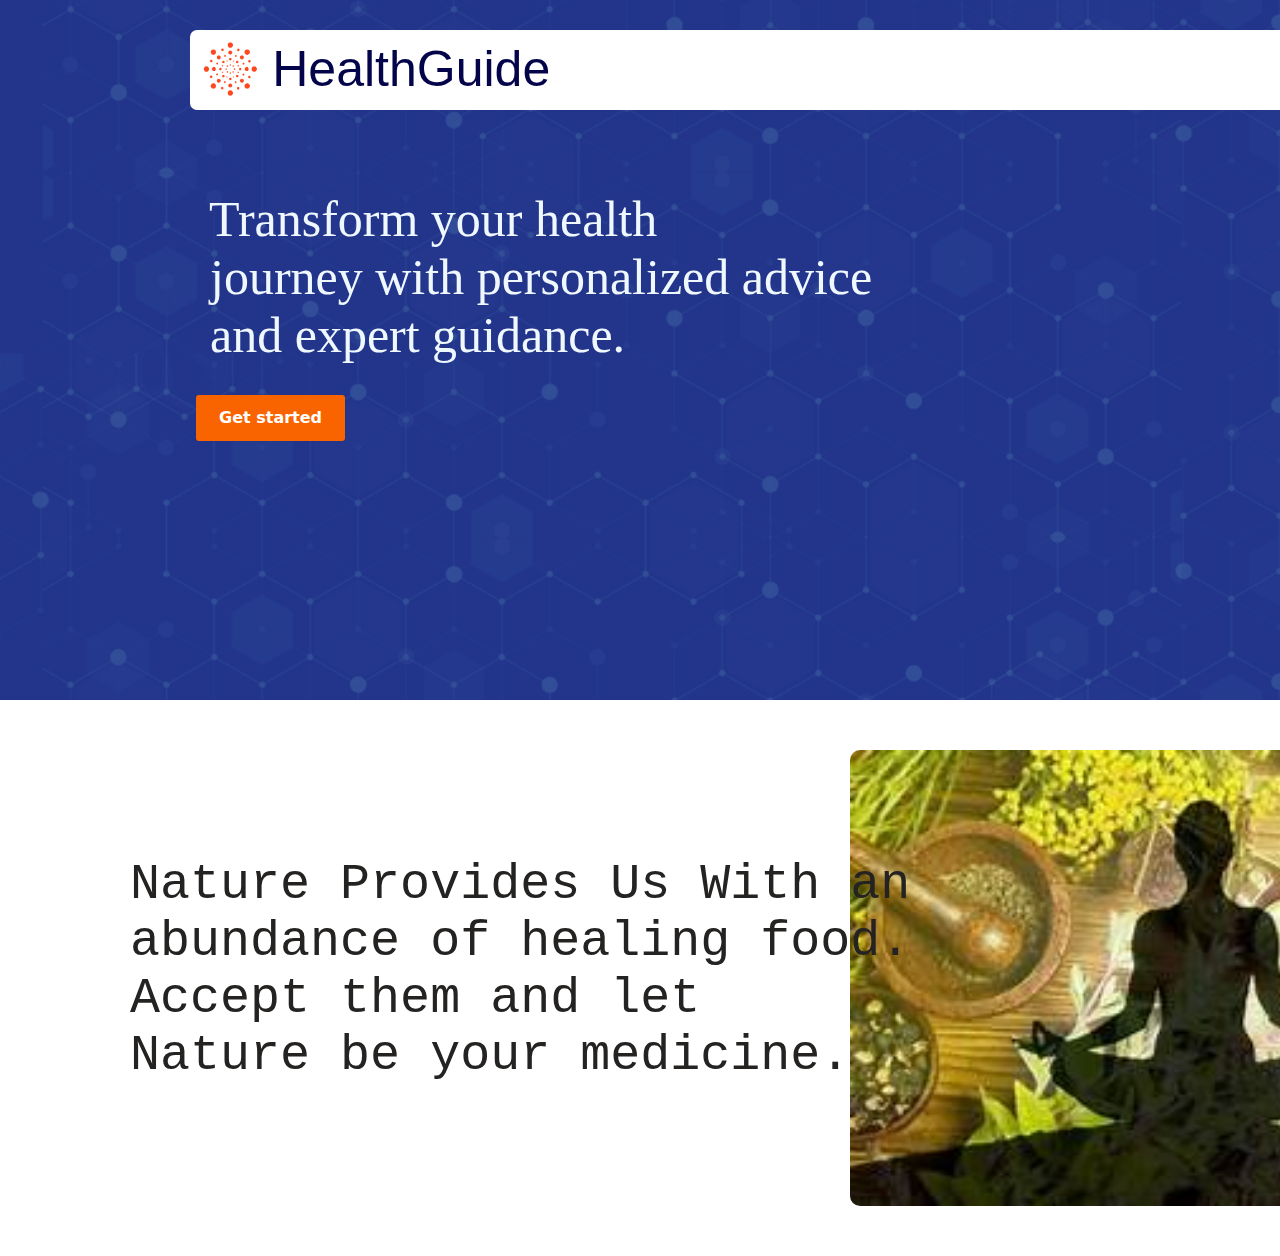
<file: Prakruti-Assesment/index.html>
<!DOCTYPE html>
<html lang="en">
<head>
    <meta charset="UTF-8">
    <meta name="viewport" content="width=device-width, initial-scale=1.0">
    <title>Document</title>
    <link rel="stylesheet" href="style.css">
</head>
<body>
    <div id="home">
        <div id="menu">
            <div id="logo">
                <img id="logo1" src="final logo.png" alt="">
                <p id="logoname">HealthGuide</p>
            </div>

            <div id="slogan">
                <pre id="slogan1">                Transform your health 
                journey with personalized advice 
                and expert guidance.</pre>

                <a href="home.html" class="button-5" role="button">Get started</a>
            </div>
        </div>
        
    </div>

    <div id="second">
        <div id="photo">
            
        </div>

        <div id="slogan2">
            <pre  id="slogan3">
                Nature Provides Us With an 
                abundance of healing food.
                Accept them and let 
                Nature be your medicine.
            </pre>
        </div>

    </div>


    
    
</body>

</html>
</file>
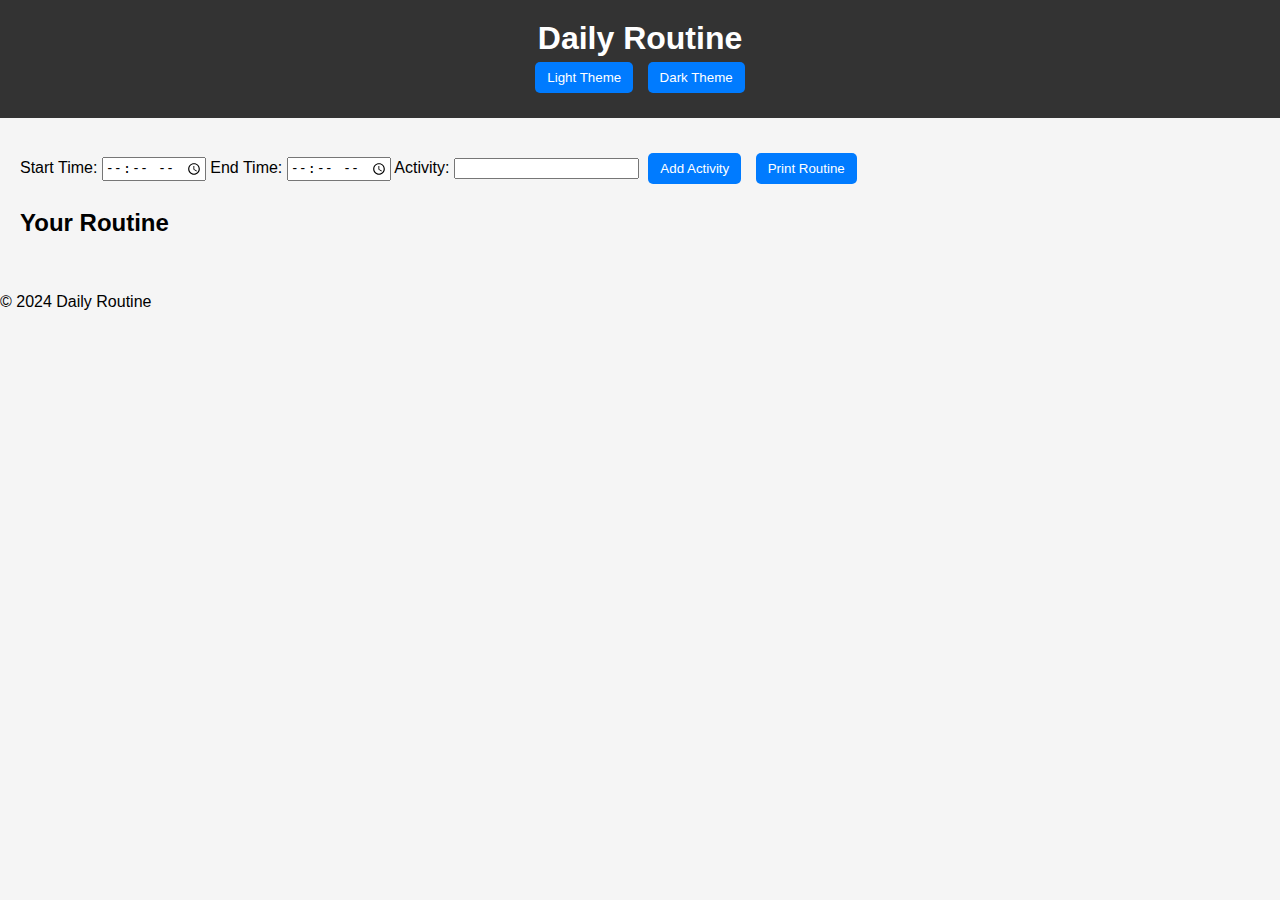
<file: Prakruti-Assesment/createroutine.html>
<!DOCTYPE html>
<html lang="en">
<head>
    <meta charset="UTF-8">
    <meta name="viewport" content="width=device-width, initial-scale=1.0">
    <title>Daily Routine</title>
    <link rel="stylesheet" href="createroutine.css">
</head>
<body>
    <header>
        <h1>Daily Routine</h1>
        <div id="themeOptions">
            <button id="lightTheme">Light Theme</button>
            <button id="darkTheme">Dark Theme</button>
        </div>
    </header>
    <main>
        <div id="notification"></div>
        <div id="activityForm">
            <label for="startTime">Start Time:</label>
            <input type="time" id="startTime" required>
            <label for="endTime">End Time:</label>
            <input type="time" id="endTime" required>
            <label for="activity">Activity:</label>
            <input type="text" id="activity" required>
            <button id="addActivity">Add Activity</button>
            <button id="printRoutine">Print Routine</button>
        </div>
        <div id="routine">
            <h2>Your Routine</h2>
            <ul id="activitiesList"></ul>
        </div>
    </main>
    <footer>
        <p>&copy; 2024 Daily Routine</p>
    </footer>
    <script src="createroutin.js"></script>
</body>
</html>
</file>
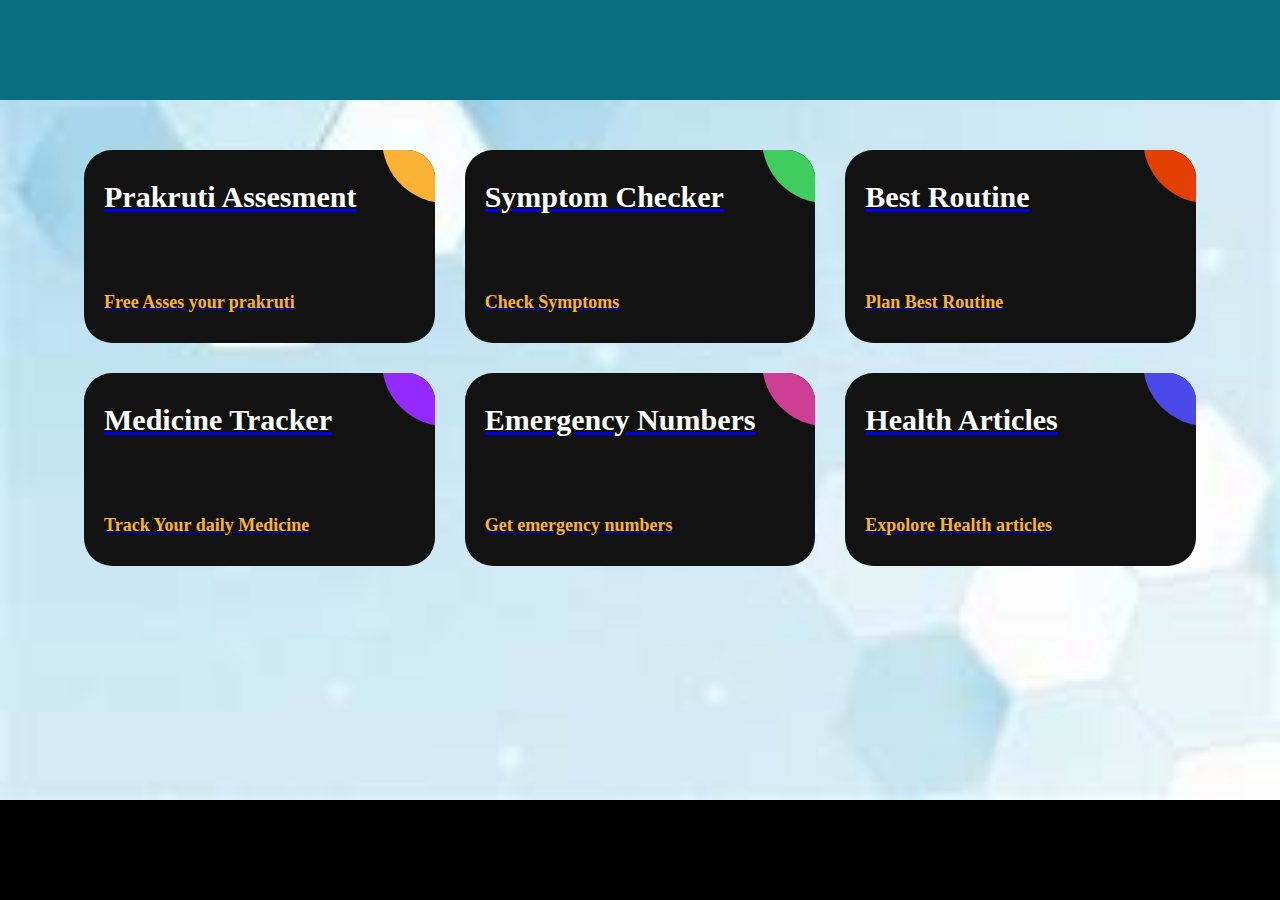
<file: Prakruti-Assesment/home.html>
<!DOCTYPE html>
<html lang="en">
<head>
    <meta charset="UTF-8">
    <meta name="viewport" content="width=device-width, initial-scale=1.0">
    <title>Document</title>
    <link rel="stylesheet" href="homecs.css">
</head>
<body>
    <div id="background">
        <div id="navbar">

        </div>

        <div class="ag-format-container">
            <div class="ag-courses_box">
              <div class="ag-courses_item">
                <a href="prakrutiassesment.html" class="ag-courses-item_link">
                  <div class="ag-courses-item_bg"></div>
          
                  <div class="ag-courses-item_title">
                    Prakruti Assesment
                  </div>
          
                  <div class="ag-courses-item_date-box">
                    
                    <span class="ag-courses-item_date">
                      Free Asses your prakruti
                    </span>
                  </div>
                </a>
              </div>
          
              <div class="ag-courses_item">
                <a href="symptom.html" class="ag-courses-item_link">
                  <div class="ag-courses-item_bg"></div>
          
                  <div class="ag-courses-item_title">
                   Symptom Checker
                  </div>
          
                  <div class="ag-courses-item_date-box">
                   
                    <span class="ag-courses-item_date">
                      Check Symptoms
                    </span>
                  </div>
                </a>
              </div>
          
              <div class="ag-courses_item">
                <a href="routineinfo.html" class="ag-courses-item_link">
                  <div class="ag-courses-item_bg"></div>
          
                  <div class="ag-courses-item_title">
                    Best Routine
                  </div>
          
                  <div class="ag-courses-item_date-box">
                    
                    <span class="ag-courses-item_date">
                      Plan Best Routine 
                    </span>
                  </div>
                </a>
              </div>
          
              <div class="ag-courses_item">
                <a href="#" class="ag-courses-item_link">
                  <div class="ag-courses-item_bg"></div>
          
                  <div class="ag-courses-item_title">
                   Medicine Tracker 
                  </div>
          
                  <div class="ag-courses-item_date-box">
                    
                    <span class="ag-courses-item_date">
                     Track Your daily Medicine
                    </span>
                  </div>
                </a>
              </div>
          
              <div class="ag-courses_item">
                <a href="#" class="ag-courses-item_link">
                  <div class="ag-courses-item_bg"></div>
          
                  <div class="ag-courses-item_title">
                    Emergency Numbers
                  </div>
          
                  <div class="ag-courses-item_date-box">
                    
                    <span class="ag-courses-item_date">
                      Get emergency numbers 
                    </span>
                  </div>
                </a>
              </div>


              <div class="ag-courses_item">
                <a href="#" class="ag-courses-item_link">
                  <div class="ag-courses-item_bg"></div>
          
                  <div class="ag-courses-item_title">
                   Health Articles
                  </div>
          
                  <div class="ag-courses-item_date-box">
                    
                    <span class="ag-courses-item_date">
                     Expolore Health articles
                    </span>
                  </div>
                </a>
              </div>
          
          
              






    </div>
    
</body>
</html>
</file>
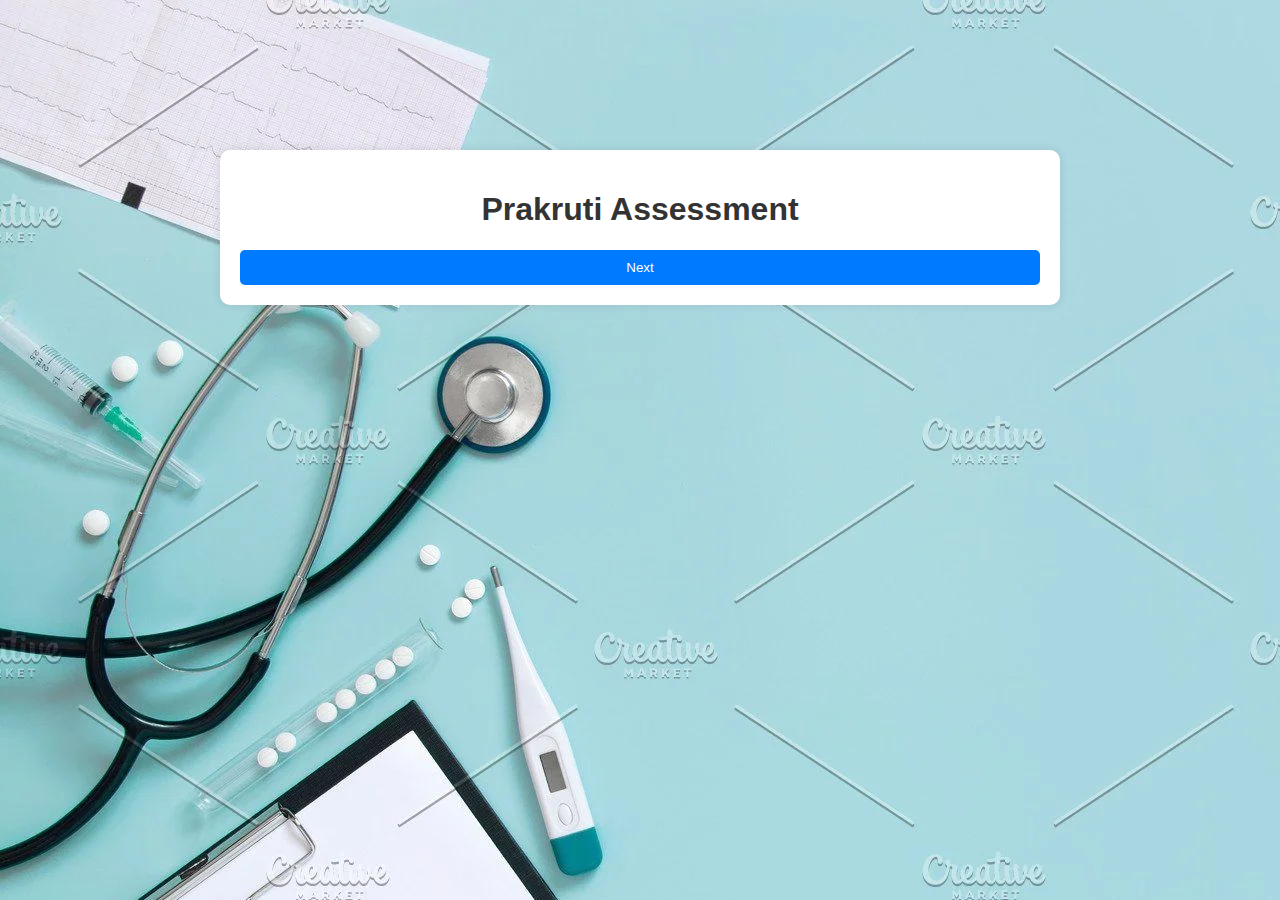
<file: Prakruti-Assesment/prakrutiassesment.html>
<!DOCTYPE html>
<html lang="en">
<head>
    <meta charset="UTF-8">
    <meta name="viewport" content="width=device-width, initial-scale=1.0">
    <title>Prakruti Assessment</title>
    <link rel="stylesheet" href="prakruti.css">
</head>
<body>
    <div class="container">
        <h1>Prakruti Assessment</h1>
        <div class="question-box">
            <form id="quizForm">
                <div id="questionContainer"></div>
                <div id="navigation">
                    
                    <button type="button" id="nextBtn" onclick="nextQuestion()">Next</button>
                </div>
            </form>
        </div>
        <div id="resultContainer" style="display: none;"></div>
    </div>
    
    <script src="prakrutiqestion.js"></script>
    <script src="prakutiscript.js"></script>
</body>
</html>
</file>
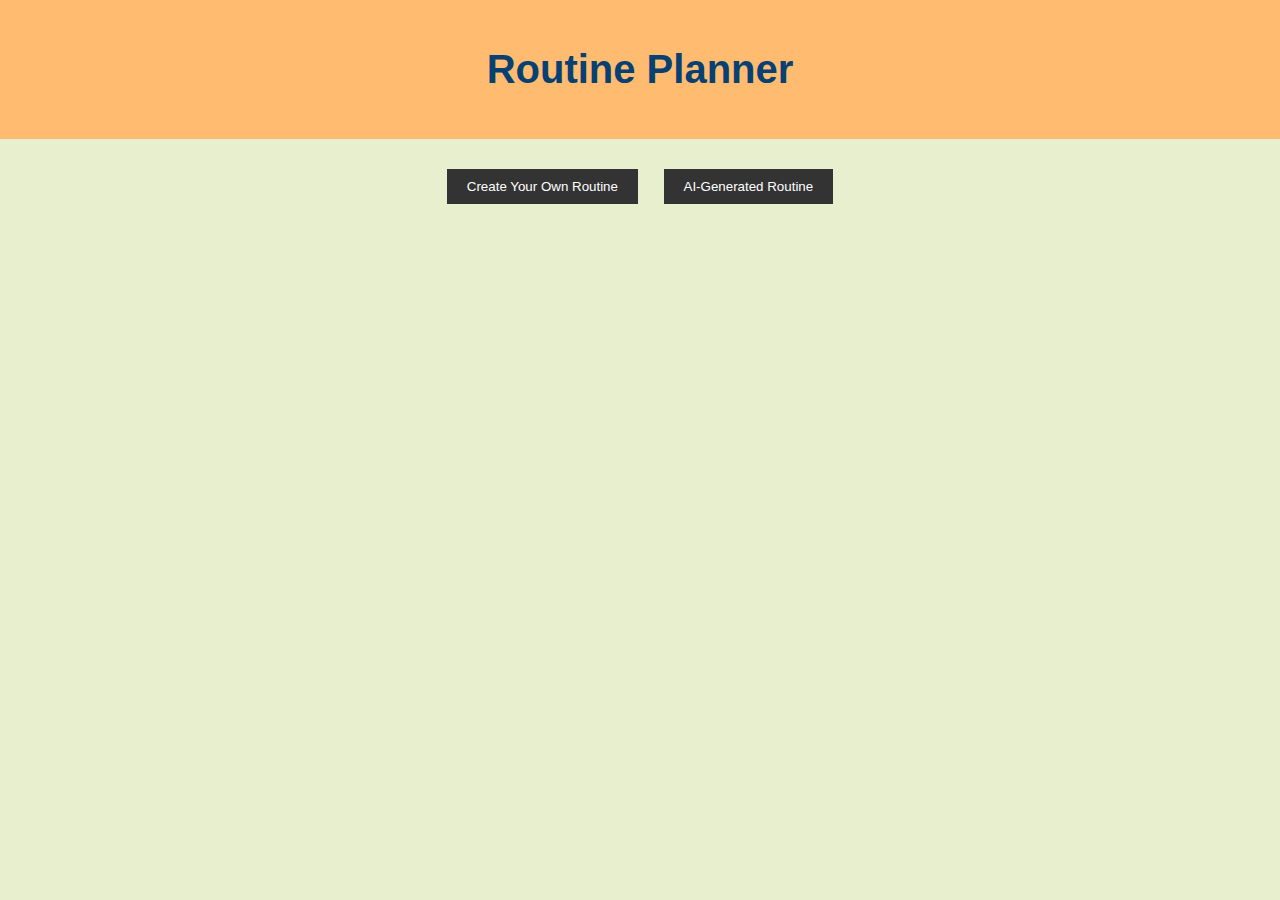
<file: Prakruti-Assesment/routinefinal.html>
<!DOCTYPE html>
<html lang="en">
<head>
    <meta charset="UTF-8">
    <meta name="viewport" content="width=device-width, initial-scale=1.0">
    <title>Routine Planner</title>
    <link rel="stylesheet" href="routinefinal.css">
</head>
<body>
    <header>
        <h1>Routine Planner</h1>
    </header>
    <div id="options">
        <button id="create-routine-btn">Create Your Own Routine</button>
        <button id="ai-routine-btn">AI-Generated Routine</button>
    </div>

    <div id="routine-builder" style="display: none;">
        <!-- Interface for creating your own routine -->
        <h2>Create Your Own Routine</h2>
        <div id="activity-list">
            <!-- Activity items will be dynamically added here -->
        </div>
        <button id="add-activity-btn">Add Activity</button>
        <button id="save-routine-btn">Save Routine</button>
        <h3>My Routine</h3>
        <ul id="my-routine"></ul>
    </div>

    <div id="ai-routine" style="display: none;">
        <!-- Interface for AI-generated routine -->
        <h2>AI-Generated Routine</h2>
        <h3>Select Purpose:</h3>
        <select id="purpose-select">
            <option value="weight_gain">Weight Gain</option>
            <option value="weight_loss">Weight Loss</option>
            <option value="strength_training">Strength Training</option>
            <option value="cardio">Cardio</option>
            <option value="flexibility">Flexibility</option>
            <option value="endurance">Endurance</option>
            <option value="muscle_building">Muscle Building</option>
            <option value="stress_relief">Stress Relief</option>
            <option value="balance">Balance</option>
            <option value="general_fitness">General Fitness</option>
        </select>
        <button id="generate-ai-routine-btn">Generate AI Routine</button>
        <h3>AI Routine</h3>
        <ul id="ai-routine-list"></ul>
    </div>

    <script src="rout.js"></script>
</body>
</html>
</file>
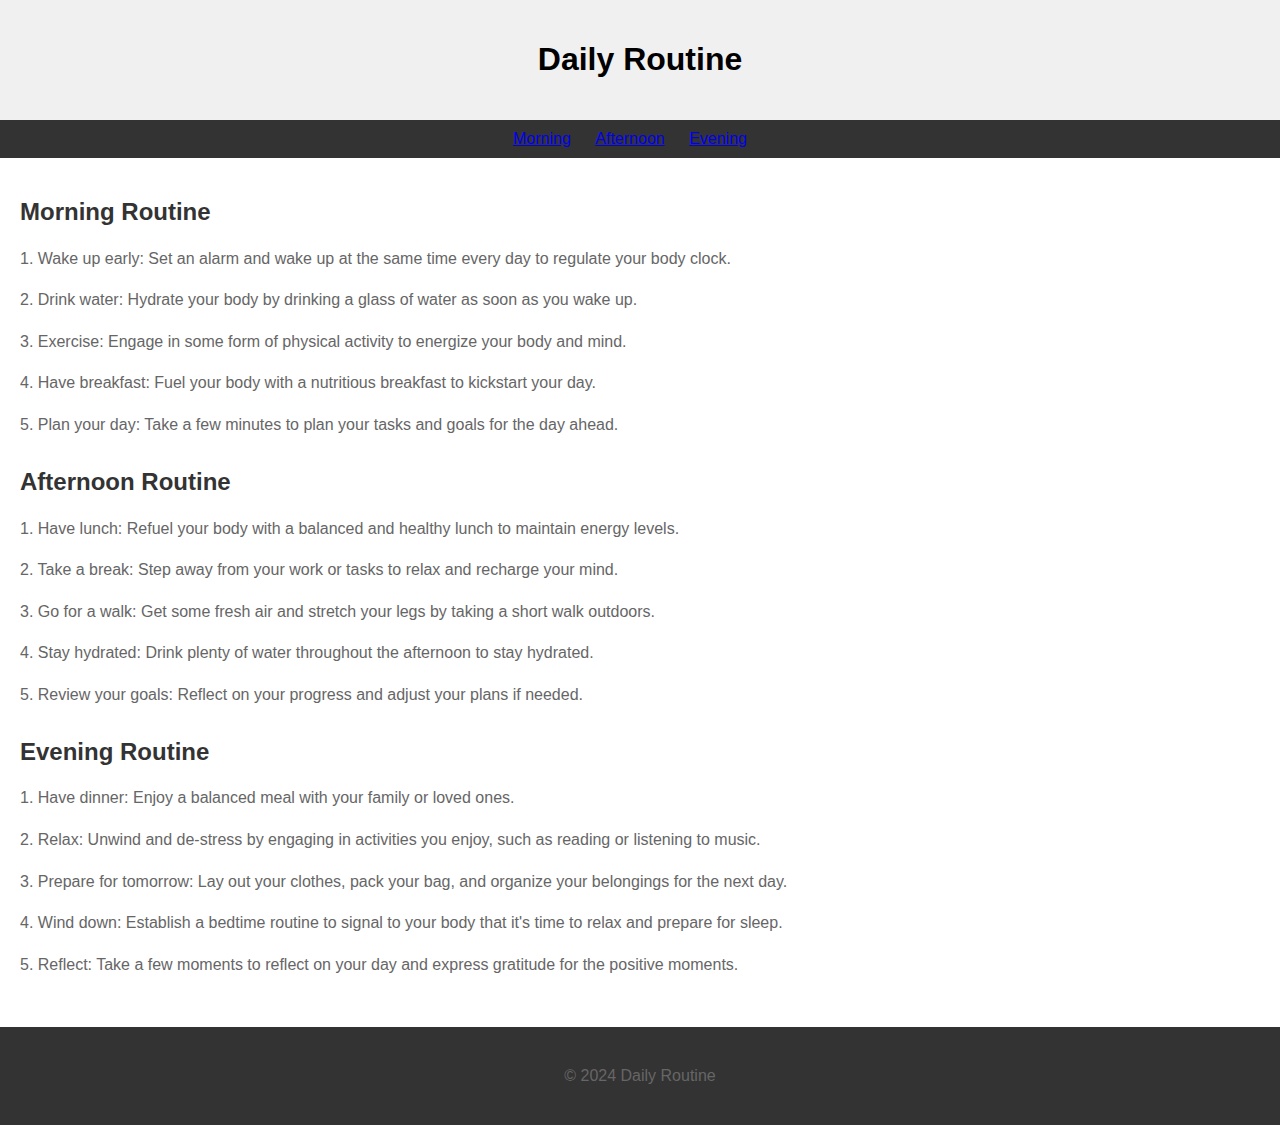
<file: Prakruti-Assesment/routineinfo.html>
<!DOCTYPE html>
<html lang="en">
<head>
    <meta charset="UTF-8">
    <meta name="viewport" content="width=device-width, initial-scale=1.0">
    <title>Daily Routine</title>
    <style>
        /* CSS styles go here */
        body {
            font-family: Arial, sans-serif;
            margin: 0;
            padding: 0;
        }
        header {
            background-color: #f0f0f0;
            padding: 20px;
            text-align: center;
        }
        nav {
            background-color: #333;
            color: #fff;
            padding: 10px 20px;
            text-align: center;
        }
        nav ul {
            list-style-type: none;
            margin: 0;
            padding: 0;
        }
        nav ul li {
            display: inline;
            margin-right: 20px;
        }
        main {
            padding: 20px;
        }
        .routine-section {
            margin-bottom: 30px;
        }
        footer {
            background-color: #333;
            color: #fff;
            padding: 20px;
            text-align: center;
        }
        h2 {
            color: #333;
        }
        p {
            color: #666;
            line-height: 1.6;
        }
    </style>
</head>
<body>
    <header>
        <h1>Daily Routine</h1>
    </header>
    <nav>
        <ul>
            <li><a href="#morning">Morning</a></li>
            <li><a href="#afternoon">Afternoon</a></li>
            <li><a href="#evening">Evening</a></li>
        </ul>
    </nav>
    <main>
        <section id="morning" class="routine-section">
            <h2>Morning Routine</h2>
            <p>1. Wake up early: Set an alarm and wake up at the same time every day to regulate your body clock.</p>
            <p>2. Drink water: Hydrate your body by drinking a glass of water as soon as you wake up.</p>
            <p>3. Exercise: Engage in some form of physical activity to energize your body and mind.</p>
            <p>4. Have breakfast: Fuel your body with a nutritious breakfast to kickstart your day.</p>
            <p>5. Plan your day: Take a few minutes to plan your tasks and goals for the day ahead.</p>
        </section>
        <section id="afternoon" class="routine-section">
            <h2>Afternoon Routine</h2>
            <p>1. Have lunch: Refuel your body with a balanced and healthy lunch to maintain energy levels.</p>
            <p>2. Take a break: Step away from your work or tasks to relax and recharge your mind.</p>
            <p>3. Go for a walk: Get some fresh air and stretch your legs by taking a short walk outdoors.</p>
            <p>4. Stay hydrated: Drink plenty of water throughout the afternoon to stay hydrated.</p>
            <p>5. Review your goals: Reflect on your progress and adjust your plans if needed.</p>
        </section>
        <section id="evening" class="routine-section">
            <h2>Evening Routine</h2>
            <p>1. Have dinner: Enjoy a balanced meal with your family or loved ones.</p>
            <p>2. Relax: Unwind and de-stress by engaging in activities you enjoy, such as reading or listening to music.</p>
            <p>3. Prepare for tomorrow: Lay out your clothes, pack your bag, and organize your belongings for the next day.</p>
            <p>4. Wind down: Establish a bedtime routine to signal to your body that it's time to relax and prepare for sleep.</p>
            <p>5. Reflect: Take a few moments to reflect on your day and express gratitude for the positive moments.</p>
        </section>
    </main>
    <footer>
        <p>&copy; 2024 Daily Routine</p>
    </footer>
</body>
</html>
</file>
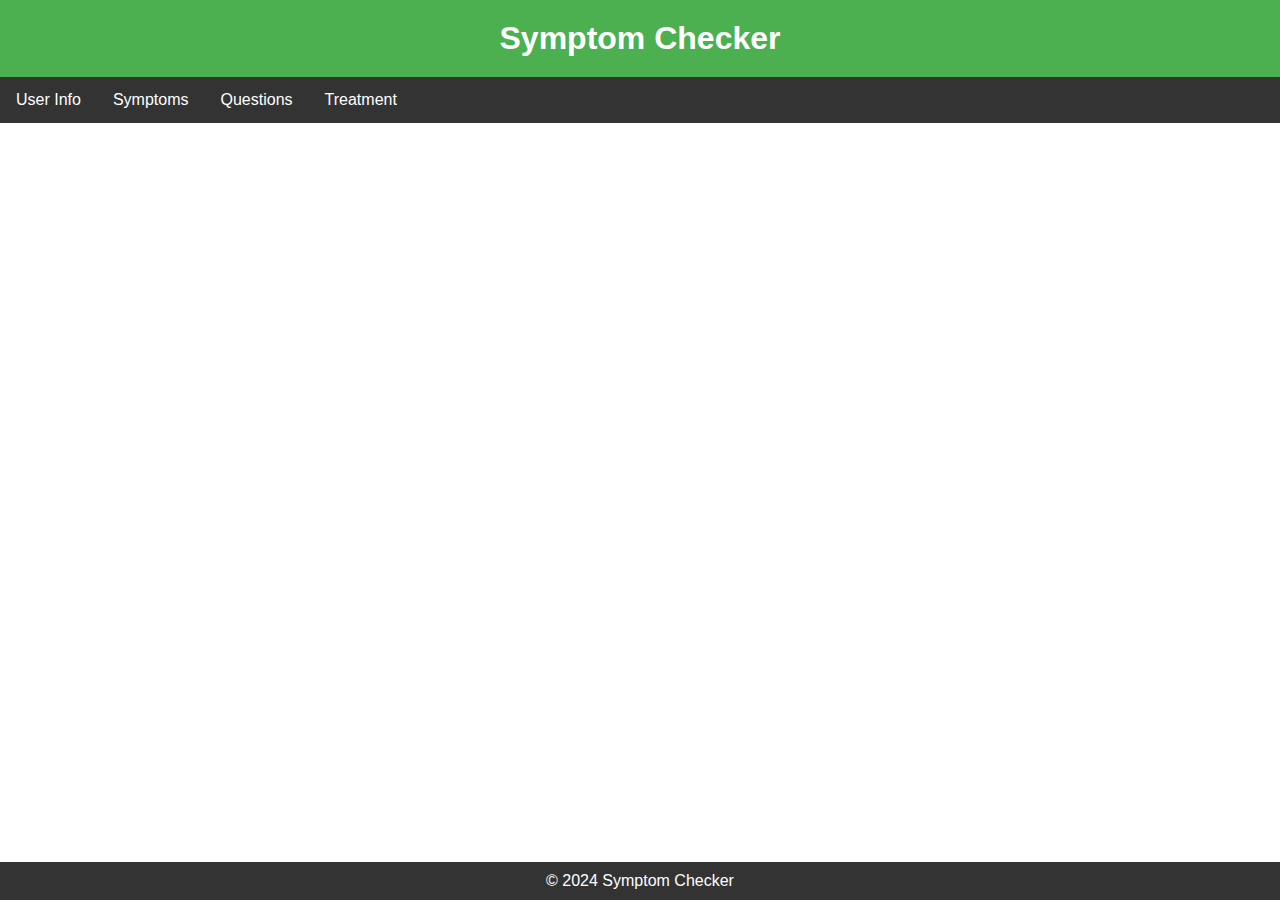
<file: Prakruti-Assesment/symptom.html>
<!DOCTYPE html>
<html lang="en">
<head>
    <meta charset="UTF-8">
    <meta name="viewport" content="width=device-width, initial-scale=1.0">
    <title>Symptom Checker</title>
    <link rel="stylesheet" href="symptom.css">
</head>
<body>
    <header>
        <h1>Symptom Checker</h1>
    </header>
    <nav>
        <ul>
            <li><a href="#userInfo">User Info</a></li>
            <li><a href="#symptoms">Symptoms</a></li>
            <li><a href="#questions">Questions</a></li>
            <li><a href="#treatment">Treatment</a></li>
        </ul>
    </nav>
    <main>
        <section id="userInfo">
            <h2>User Information</h2>
            <form id="userInfoForm">
                <label for="age">Age:</label>
                <input type="number" id="age" required>
                <label for="sex">Sex:</label>
                <select id="sex" required>
                    <option value="male">Male</option>
                    <option value="female">Female</option>
                    <option value="other">Other</option>
                </select>
                <button type="submit">Submit</button>
            </form>
        </section>
        <section id="symptoms">
            <h2>Symptoms</h2>
            <div>
                <input type="checkbox" id="symptom1" name="symptom" value="Fever">
                <label for="symptom1">Fever</label>
            </div>
            <div>
                <input type="checkbox" id="symptom2" name="symptom" value="Headache">
                <label for="symptom2">Headache</label>
            </div>
            <div>
                <input type="checkbox" id="symptom3" name="symptom" value="Cough">
                <label for="symptom3">Cough</label>
            </div>
            <div>
                <input type="checkbox" id="symptom4" name="symptom" value="Sore Throat">
                <label for="symptom4">Sore Throat</label>
            </div>
            <div>
                <input type="checkbox" id="symptom5" name="symptom" value="Fatigue">
                <label for="symptom5">Fatigue</label>
            </div>
            <div>
                <input type="checkbox" id="symptom6" name="symptom" value="Muscle Pain">
                <label for="symptom6">Muscle Pain</label>
            </div>
            <div>
                <input type="checkbox" id="symptom7" name="symptom" value="Nausea">
                <label for="symptom7">Nausea</label>
            </div>
            <div>
                <input type="checkbox" id="symptom8" name="symptom" value="Vomiting">
                <label for="symptom8">Vomiting</label>
            </div>
            <div>
                <input type="checkbox" id="symptom9" name="symptom" value="Diarrhea">
                <label for="symptom9">Diarrhea</label>
            </div>
            <div>
                <input type="checkbox" id="symptom10" name="symptom" value="Shortness of Breath">
                <label for="symptom10">Shortness of Breath</label>
            </div>
            <div>
                <input type="checkbox" id="symptom11" name="symptom" value="Chest Pain">
                <label for="symptom11">Chest Pain</label>
            </div>
            <div>
                <input type="checkbox" id="symptom12" name="symptom" value="Dizziness">
                <label for="symptom12">Dizziness</label>
            </div>
            <div>
                <input type="checkbox" id="symptom13" name="symptom" value="Rash">
                <label for="symptom13">Rash</label>
            </div>
            <div>
                <input type="checkbox" id="symptom14" name="symptom" value="Abdominal Pain">
                <label for="symptom14">Abdominal Pain</label>
            </div>
            <div>
                <input type="checkbox" id="symptom15" name="symptom" value="Loss of Appetite">
                <label for="symptom15">Loss of Appetite</label>
            </div>
        </section>
        
        <section id="questions">
            <h2>Questions</h2>
            <p id="questionText"></p>
            <input type="text">
        </section>
        <section id="treatment">
            <h2>Treatment</h2>
            <p id="treatmentText"></p>
        </section>
    </main>
    <footer>
        <p>&copy; 2024 Symptom Checker</p>
    </footer>
    <script src="symptom.js"></script>
</body>
</html>
</file>
<file: Prakruti-Assesment/style.css>
*{
    padding: 0px;
    margin: 0px;
}

#home{
    
    height: 700px;
    background-color: aqua;
    background-image: url(finalback.jpg);
    background-size: cover;
}

#menu{
    width: 1100px;
    display: flex;
    height: 80px;
    background-color: white;
    position: relative;
    top: 30px;
    border-radius: 7px;
    left: 190px;
}

#logo{
    width: 290px;
    display: flex;
    height: 61px;
    
    
    position: relative;
    top: 10px;
    left: 10px;
}

#logo1{
    height: 60px;
}
#logoname{
    font-family: Impact, Haettenschweiler, 'Arial Narrow Bold', sans-serif;
    font-size: 50px;
    margin-left: 10px;
    color: rgb(4, 4, 74);
}

#slogan{
    height: 400px;
    width: 900px;
   
    position: relative;
    top: 100px;
    right: 285px;
}

#slogan1{
    color: aliceblue;
    font-family: Cambria, Cochin, Georgia, Times, 'Times New Roman', serif;
    font-size: 50px;
    position: relative;
    top: 60px;
    right: 185px;
}




.button-5 {
  align-items: center;
  background-clip: padding-box;
  background-color: #fa6400;
  border: 1px solid transparent;
  border-radius: .25rem;
  box-shadow: rgba(0, 0, 0, 0.02) 0 1px 3px 0;
  box-sizing: border-box;
  color: #fff;
  cursor: pointer;
  display: inline-flex;
  font-family: system-ui,-apple-system,system-ui,"Helvetica Neue",Helvetica,Arial,sans-serif;
  font-size: 16px;
  font-weight: 600;
  justify-content: center;
  line-height: 1.25;
  margin: 0;
  min-height: 3rem;
  padding: calc(.875rem - 1px) calc(1.5rem - 1px);
  position: relative;
  text-decoration: none;
  transition: all 250ms;
  user-select: none;
  -webkit-user-select: none;
  touch-action: manipulation;
  vertical-align: baseline;
  width: auto;
  position: relative;
  top: 90px;
}

.button-5:hover,
.button-5:focus {
  background-color: #fb8332;
  box-shadow: rgba(0, 0, 0, 0.1) 0 4px 12px;
}

.button-5:hover {
  transform: translateY(-1px);
}

.button-5:active {
  background-color: #c85000;
  box-shadow: rgba(0, 0, 0, .06) 0 2px 4px;
  transform: translateY(0);
}

#second{
  
  height: 556px;
  background-color: #ffffff;
}

#photo{
  width: 456px;
  height: 456px;
  background-color: #fff;
  position: relative;
  top: 50px;
  left: 850px;
  background-image: url(ayurveda.jpeg);
  background-size: cover;
  border-radius: 10px;
  
}

#slogan2{
  color: rgb(36, 35, 33);
  font-family: Cambria, Cochin, Georgia, Times, 'Times New Roman', serif;
  font-size: 50px;
  position: relative;
  top: -300px;
  left: -350px;

}



hr{
    width: 888px;
    position: relative;
    left: 300px;
    top: 70px;
    color: rgb(81, 81, 81);
}
</file>
<file: Prakruti-Assesment/createroutine.css>
/* Basic styles for the layout */
body {
    font-family: Arial, sans-serif;
    background-color: #f5f5f5;
    margin: 0;
}

header {
    background-color: #333;
    color: #fff;
    padding: 20px;
    text-align: center;
}

h1 {
    margin: 0;
}

button {
    padding: 8px 12px;
    margin: 5px;
    background-color: #007bff;
    color: #fff;
    border: none;
    cursor: pointer;
    border-radius: 5px;
}

button:hover {
    background-color: #0056b3;
}

main {
    padding: 20px;
}

#notification {
    margin-bottom: 10px;
}

.notification {
    padding: 10px;
    margin-bottom: 10px;
    border-radius: 5px;
}

.success {
    background-color: #28a745;
}

.error {
    background-color: #dc3545;
}

.warning {
    background-color: #ffc107;
}

/* Responsive design */
@media only screen and (max-width: 600px) {
    /* Adjust styles for smaller screens */
}

/* Dark theme */
body.dark {
    background-color: #333;
    color: #f5f5f5;
}

/* Activity list styles */
#activitiesList {
    list-style-type: none;
    padding: 0;
}

.activityItem {
    border-bottom: 1px solid #ccc;
    padding: 10px;
    margin: 0;
}

.activityItem:last-child {
    border-bottom: none;
}
</file>
<file: Prakruti-Assesment/homecs.css>
*{
    padding: 0px;
    margin: 0px;
}

#background{
    height: 800px;
    background-image: url(th.jpeg);
    background-size: cover;
    background-color: yellow;
}

#navbar{
    background-color:#096e80;
    height: 100px;
}

.ag-format-container {
    width: 1142px;
    margin: 0 auto;
  }
  
  
  body {
    background-color: #000;
  }
  .ag-courses_box {
    display: -webkit-box;
    display: -ms-flexbox;
    display: flex;
    -webkit-box-align: start;
    -ms-flex-align: start;
    align-items: flex-start;
    -ms-flex-wrap: wrap;
    flex-wrap: wrap;
  
    padding: 50px 0;
  }
  .ag-courses_item {
    -ms-flex-preferred-size: calc(33.33333% - 30px);
    flex-basis: calc(33.33333% - 30px);
  
    margin: 0 15px 30px;
  
    overflow: hidden;
  
    border-radius: 28px;
  }
  .ag-courses-item_link {
    display: block;
    padding: 30px 20px;
    background-color: #121212;
  
    overflow: hidden;
  
    position: relative;
  }
  .ag-courses-item_link:hover,
  .ag-courses-item_link:hover .ag-courses-item_date {
    text-decoration: none;
    color: #FFF;
  }
  .ag-courses-item_link:hover .ag-courses-item_bg {
    -webkit-transform: scale(10);
    -ms-transform: scale(10);
    transform: scale(10);
  }
  .ag-courses-item_title {
    min-height: 87px;
    margin: 0 0 25px;
  
    overflow: hidden;
  
    font-weight: bold;
    font-size: 30px;
    color: #FFF;
  
    z-index: 2;
    position: relative;
  }
  .ag-courses-item_date-box {
    font-size: 18px;
    color: #FFF;
  
    z-index: 2;
    position: relative;
  }
  .ag-courses-item_date {
    font-weight: bold;
    color: #f9b234;
  
    -webkit-transition: color .5s ease;
    -o-transition: color .5s ease;
    transition: color .5s ease
  }
  .ag-courses-item_bg {
    height: 128px;
    width: 128px;
    background-color: #f9b234;
  
    z-index: 1;
    position: absolute;
    top: -75px;
    right: -75px;
  
    border-radius: 50%;
  
    -webkit-transition: all .5s ease;
    -o-transition: all .5s ease;
    transition: all .5s ease;
  }
  .ag-courses_item:nth-child(2n) .ag-courses-item_bg {
    background-color: #3ecd5e;
  }
  .ag-courses_item:nth-child(3n) .ag-courses-item_bg {
    background-color: #e44002;
  }
  .ag-courses_item:nth-child(4n) .ag-courses-item_bg {
    background-color: #952aff;
  }
  .ag-courses_item:nth-child(5n) .ag-courses-item_bg {
    background-color: #cd3e94;
  }
  .ag-courses_item:nth-child(6n) .ag-courses-item_bg {
    background-color: #4c49ea;
  }
  
  
  
  @media only screen and (max-width: 979px) {
    .ag-courses_item {
      -ms-flex-preferred-size: calc(50% - 30px);
      flex-basis: calc(50% - 30px);
    }
    .ag-courses-item_title {
      font-size: 24px;
    }
  }
  
  @media only screen and (max-width: 767px) {
    .ag-format-container {
      width: 96%;
    }
  
  }
  @media only screen and (max-width: 639px) {
    .ag-courses_item {
      -ms-flex-preferred-size: 100%;
      flex-basis: 100%;
    }
    .ag-courses-item_title {
      min-height: 72px;
      line-height: 1;
  
      font-size: 24px;
    }
    .ag-courses-item_link {
      padding: 22px 40px;
    }
    .ag-courses-item_date-box {
      font-size: 16px;
    }
  }
</file>
<file: Prakruti-Assesment/prakruti.css>
body {
    font-family: Arial, sans-serif;
    margin: 0;
    padding: 0;
    background-color: #f4f4f4f5;
    background-image: url(prakrutiimg);
}

.container {
    max-width: 800px;
    margin: 0 auto;
    position: relative;
    top: 150px;
    padding: 20px;
    background-color: #fff;
    border-radius: 10px;
    box-shadow: 0 0 10px rgba(0, 0, 0, 0.1);
}

h1 {
    text-align: center;
    color: #333;
}

#questions {
    margin-bottom: 20px;
}

.question {
    margin-bottom: 10px;
}

.question label {
    display: block;
    margin-bottom: 5px;
}

button {
    display: block;
    width: 100%;
    padding: 10px;
    background-color: #007bff;
    color: #fff;
    border: none;
    border-radius: 5px;
    cursor: pointer;
}

button:hover {
    background-color: #0056b3;
}
</file>
<file: Prakruti-Assesment/routinefinal.css>
/* Basic styling */
body {
    font-family: Arial, sans-serif;
    font-size: 20px;
    background-color: #E8EFCF;
    margin: 0;
    padding: 0;
}

header {
    background-color:#FFBB70;
    color: #fff;
    padding: 20px;
    text-align: center;
    color: #074173;
}

#options {
    text-align: center;
    margin-top: 20px;
}

button {
    padding: 10px 20px;
    background-color: #333;
    color: #fff;
    border: none;
    cursor: pointer;
    margin: 10px;
}

button:hover {
    background-color: #555;
}

#routine-builder, #ai-routine {
    max-width: 800px;
    margin: 40px auto;
    border-radius: 10px;
    background-color: #E8EFCF;
    box-shadow: 0px 0px 10px rgba(0, 0, 0, 0.1);
}

.routine-background {
    padding: 20px;
    background-image: url(page.png.crdownload); /* Replace 'background.jpg' with your image path */
    background-size: cover;
    background-position: center;
    border-top-left-radius: 10px;
    border-top-right-radius: 10px;
}

.routine-display {
    padding: 20px;
    border-bottom-left-radius: 10px;
    border-bottom-right-radius: 10px;
}

#activity-list {
    margin-bottom: 10px;
}

.activity-card {
    background-color: #f9f9f9;
    border-radius: 8px;
    padding: 10px;
    margin-bottom: 10px;
    display: flex;
    justify-content: space-between;
}

.activity-card input {
    flex: 1;
    margin-right: 10px;
    padding: 5px;
    border: 1px solid #ccc;
    border-radius: 5px;
}

.activity-card button {
    background-color: #333;
    color: #fff;
    border: none;
    padding: 5px 10px;
    border-radius: 5px;
    cursor: pointer;
}

.activity-card button:hover {
    background-color: #555;
}

#save-routine-btn {
    background-color: #4caf50;
}

#save-routine-btn:hover {
    background-color: #45a049;
}

h3 {
    margin-top: 20px;
}

ul {
    list-style: none;
    padding: 0;
}

ul li {
    margin-bottom: 10px;
}

/* Additional styling for routine display */
#my-routine-display {
    display: flex;
    flex-direction: column;
    align-items: center;
    padding: 20px;
}

.routine-item {
    background-color: #fff;
    border-radius: 8px;
    box-shadow: 0 2px 4px rgba(0, 0, 0, 0.1);
    padding: 15px;
    margin-bottom: 20px;
    max-width: 400px;
    width: 100%;
    transition: transform 0.3s ease;
}

.routine-item:hover {
    transform: translateY(-5px);
}

.activity-name {
    font-size: 18px;
    font-weight: bold;
    color: #333;
    margin-bottom: 5px;
}

.time {
    color: #666;
    font-size: 16px;
}
 h2{
    margin: 10px;
    margin-top: 10px;
 }
 h3{
    margin: 10px;
 }
</file>
<file: Prakruti-Assesment/symptom.css>
/* Reset CSS */
* {
    margin: 0;
    padding: 0;
    box-sizing: border-box;
}

body {
    font-family: Arial, sans-serif;
}

header {
    background-color: #4CAF50;
    color: white;
    text-align: center;
    padding: 20px;
}

nav {
    background-color: #333;
}

nav ul {
    list-style-type: none;
    margin: 0;
    padding: 0;
    overflow: hidden;
}

nav ul li {
    float: left;
}

nav ul li a {
    display: block;
    color: white;
    text-align: center;
    padding: 14px 16px;
    text-decoration: none;
}

nav ul li a:hover {
    background-color: #ddd;
    color: black;
}

main {
    padding: 20px;
}

section {
    display: none;
}

footer {
    background-color: #333;
    color: white;
    text-align: center;
    padding: 10px;
    position: fixed;
    bottom: 0;
    width: 100%;
}
</file>
